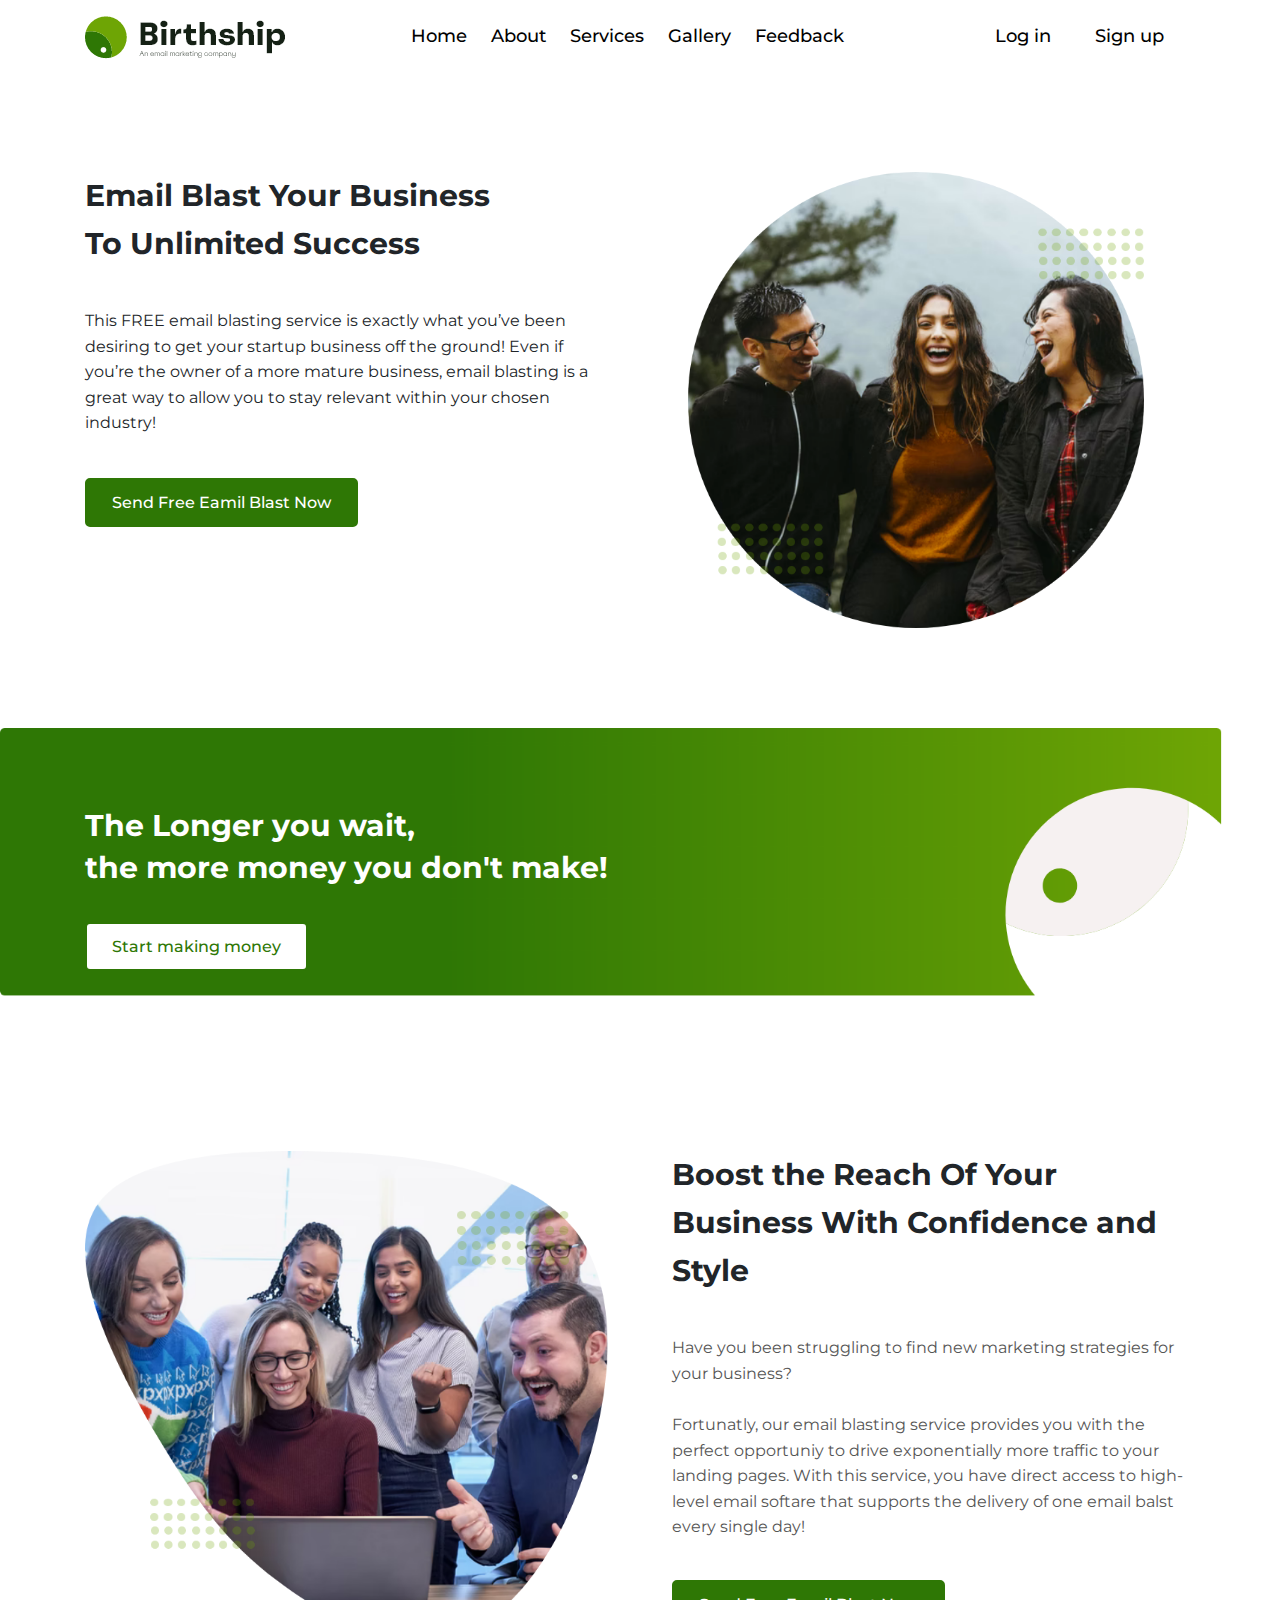
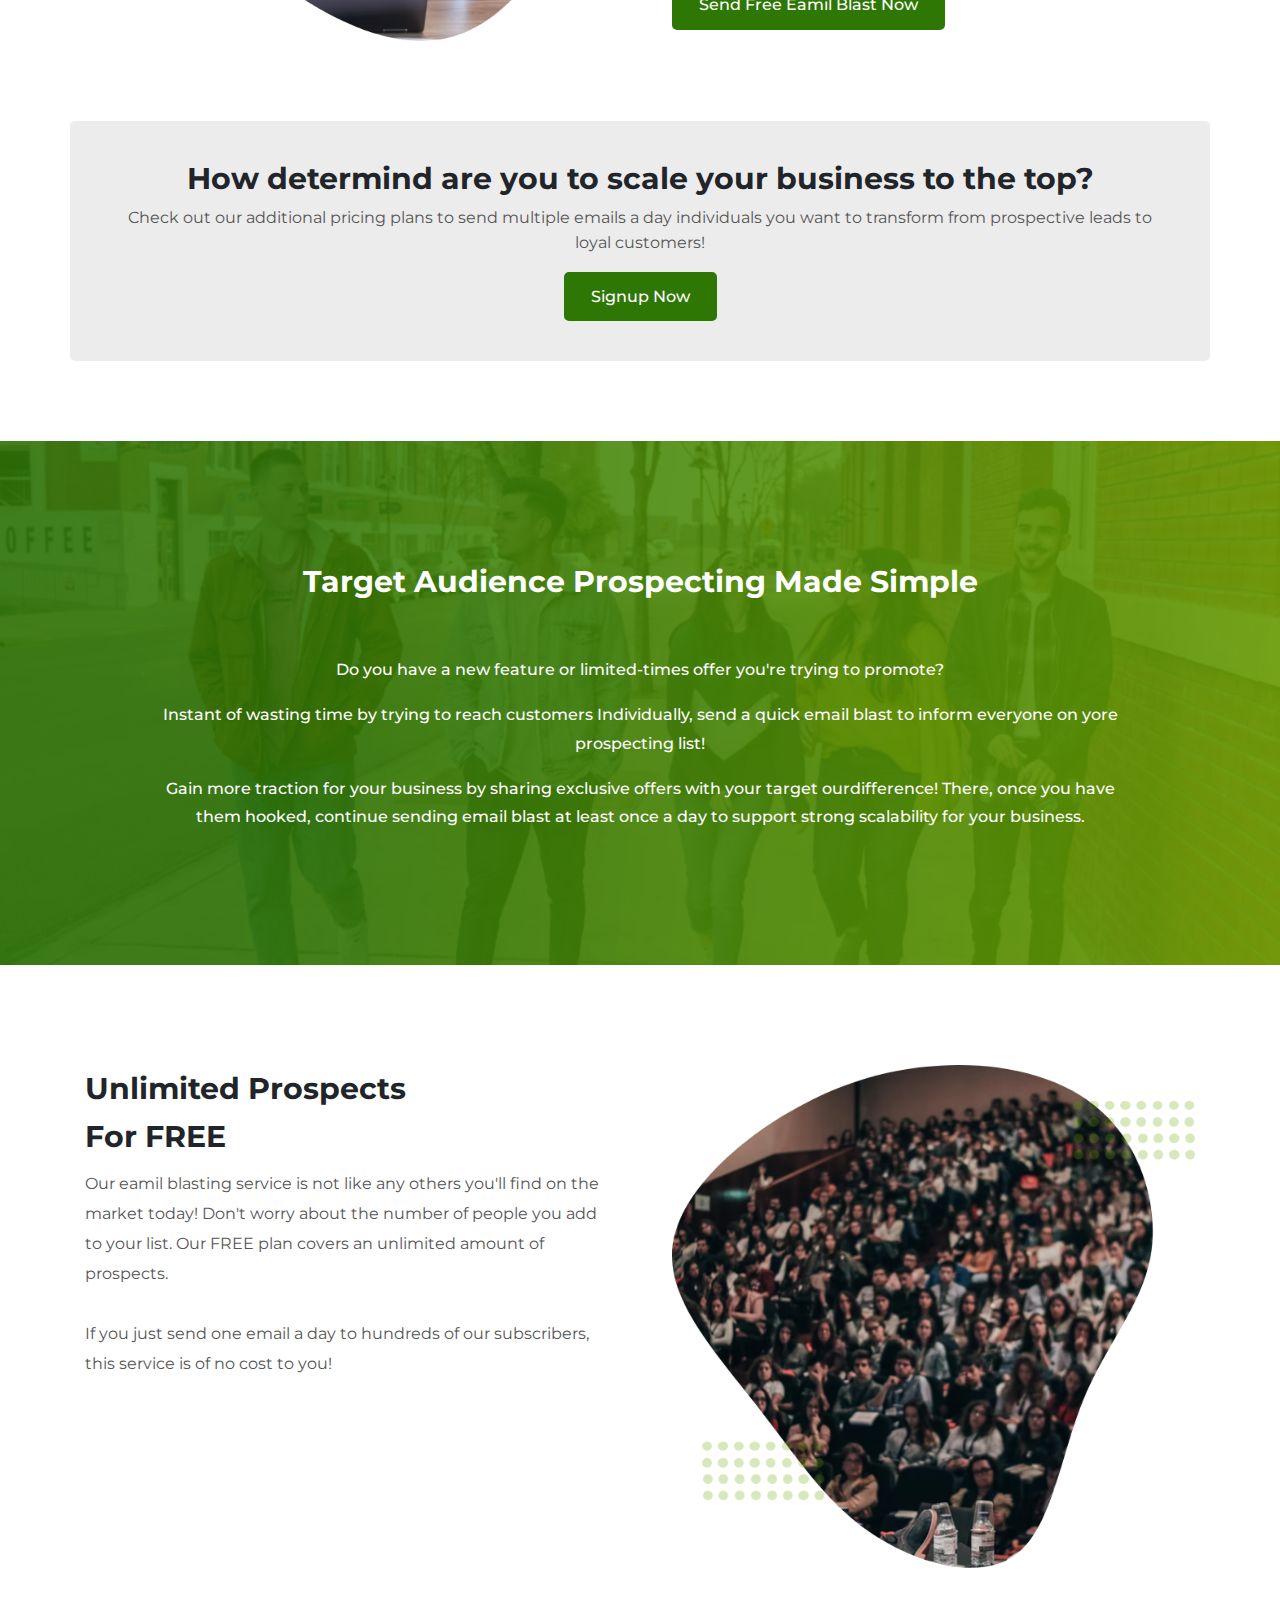
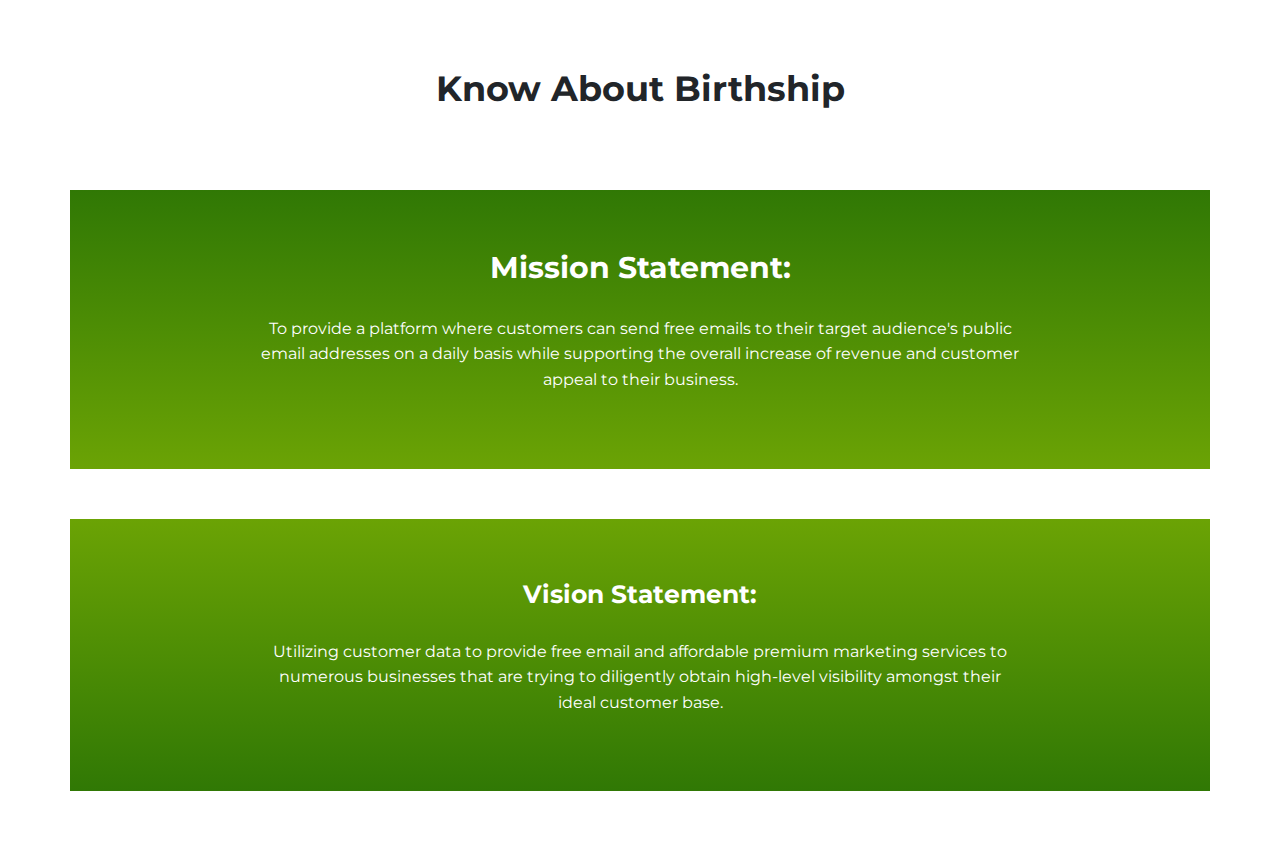
<file: index.html>
<!DOCTYPE html>
<html lang="en">
<head>
    <meta charset="UTF-8">
    <meta http-equiv="X-UA-Compatible" content="IE=edge">
    <meta name="viewport" content="width=device-width, initial-scale=1.0">

    <title>Home Page</title>

    <link rel="stylesheet" href="https://maxcdn.bootstrapcdn.com/bootstrap/4.0.0/css/bootstrap.min.css">
    <link rel="stylesheet" href="https://pro.fontawesome.com/releases/v5.10.0/css/all.css"/>
    <link rel="shortcut icon" href="img/favicon.png" type="image/x-icon">
    <link rel="stylesheet" href="css/style.css">
    <link rel="stylesheet" href="./css/responsive.css">
</head>

<body>

    <nav class="navbar navbar-expand-lg ">
        <div class="container">
            <a class="navbar-brand text-light" href="#"><img src="img/Dark.png" alt=""></a>
        <button class="navbar-toggler" type="button" data-toggle="collapse" data-target="#navbarSupportedContent" aria-controls="navbarSupportedContent" aria-expanded="false" aria-label="Toggle navigation">
          <span class="navbar-toggler-icon"></span>
        </button>
   
      
        <div class="collapse navbar-collapse " id="navbarSupportedContent">
          <ul class="navbar-nav pd">
            <li class="mr-4 dark"><a  href="index.html">Home</a></li>
            <li  class="mr-4 dark"><a href="about.html">About</a></li>
            <li  class="mr-4 dark"><a href="coming.html">Services</a></li>
            <li  class="mr-4 dark"><a href="coming.html">Gallery</a></li>
            <li  class="mr-4 dark"><a href="feedback.html">Feedback</a></li>
          </ul>
          <div class="header-btn">
            <a href="signIn.html"><button>Log in</button></a>
            <a href="signUp.html"><button>Sign up</button></a>
          </div>
        </div>
        </div>
      </nav>
<main>
    <section class="home-banner-area">
        <div class="container">
            <div class="home-banner">
                <div class="home-banner-content">
                    <h2>Email Blast Your Business <br>
                    To Unlimited Success </h2>
                    <p>This FREE email blasting service is exactly what you’ve been desiring to get your startup business off the ground! Even if you’re the owner of a more mature business, email blasting is a great way to allow you to stay relevant within your chosen industry!
                    </p> 
                    <br>
                    <button class="theme-button">Send Free Eamil Blast Now</button>
                </div>
                <div class="home-banner-img">
                    <img src="img/banner.png"alt="">
                </div>
            </div>
        </div>
    </section>
    <section class="longer-area">
        <div class="container">
            <div class="longer-content">
                <h2> The Longer you wait, <br>
                    the more money you<a href="#"> don't make!</a></h2>
            <button class="theme-button">Start making money</button>
            </div>
        </div>
    </section>
    <section class="bost-area">
        <div class="container">
    <div class="boost">
        <div class="boost-img">
            <img src="img/boost.png"alt="">
        </div>
        <div class="boost-content">
            <h2>Boost the Reach Of Your Business
            With Confidence and Style</h2>
            <p>Have you been struggling to find new marketing strategies for your business? 
                <br>
                <br>
                Fortunatly, our email blasting service provides you with the perfect opportuniy to drive exponentially more traffic to your landing pages. With this service, you have direct access to high-level email softare that supports the delivery of one email balst every single day! 
            </p>
            <button class="theme-button">Send Free Eamil Blast Now</button>
        </div>
    </div>
    </div>
    </section>
    <section class="how-area container">
            <div class="how-content">
                <h2>How determind are you to scale your business to the top?</h2>
                <p>Check out our additional pricing plans to send multiple emails a day individuals  you want to transform from prospective leads to loyal customers!</p> 
                <button class="theme-button">Signup Now</button>
            </div>
    </section>

    <section class="audience-area">
    <div class="container">
     <div class="audience">
        <div class="audience-content">
            <h2>Target Audience Prospecting Made  Simple</h2>
            <p>Do you have a new feature or limited-times offer you're trying to promote? </p>

            <p> Instant of wasting time by trying to reach customers Individually, send a quick email blast to inform everyone on
            yore prospecting list!</p>

            <p>Gain more traction for your business by sharing exclusive offers with your target ourdifference! There, once you have 
            them hooked, continue sending email blast at least once a day to support strong scalability for your business. </p>
        </div>
      </div>
    </div>
    </section>

    <section class="unlimited-area">
    <div class="container">
     <div class="unlimited">
        <div class="unlimited-content">
            <h2>Unlimited Prospects <br>
                For FREE <br>
            </h2>
            <p>Our eamil blasting service is not like any others you'll find on the market today! Don't worry about the number of people you add to your list. Our FREE plan covers
            an unlimited amount of prospects.
            <br>
            <br>
            If you just send one email a day to hundreds of our subscribers, this service is of no cost to you!
               
            </p>
        </div>
        <div class="unlimited-img">
            <img src="img/unlimited.png"alt="">
        </div>
      </div>
    </div>
    </section>
<section class="about">
    <div class="bottom-title">
        <h2>Know About Birthship</h2>
    </div>
    <div class="mission-area container">
        <h2>Mission Statement:</h2>
        <p>To provide a platform where customers can send free emails to their target audience's public email addresses on a daily basis while supporting the overall increase of revenue and customer appeal to their business.</p>
    </div>
    <div class="vision-area container">
        <h2>Vision Statement:</h2>
        <p> Utilizing customer data to provide free email and affordable premium marketing services to numerous businesses that are trying to diligently obtain high-level visibility amongst their ideal customer base.</p>
    </div>
</section>

</main>
<!-- js here  -->
<script src="https://code.jquery.com/jquery-3.2.1.slim.min.js" ></script>
<script src="https://cdnjs.cloudflare.com/ajax/libs/popper.js/1.12.9/umd/popper.min.js"></script>
<script src="https://maxcdn.bootstrapcdn.com/bootstrap/4.0.0/js/bootstrap.min.js"></script>
<script src="https://cdn.jsdelivr.net/npm/bootstrap@5.0.2/dist/js/bootstrap.bundle.min.js"></script>
<script src="./js/main.js"></script>
  
</body>

</html>
</file>
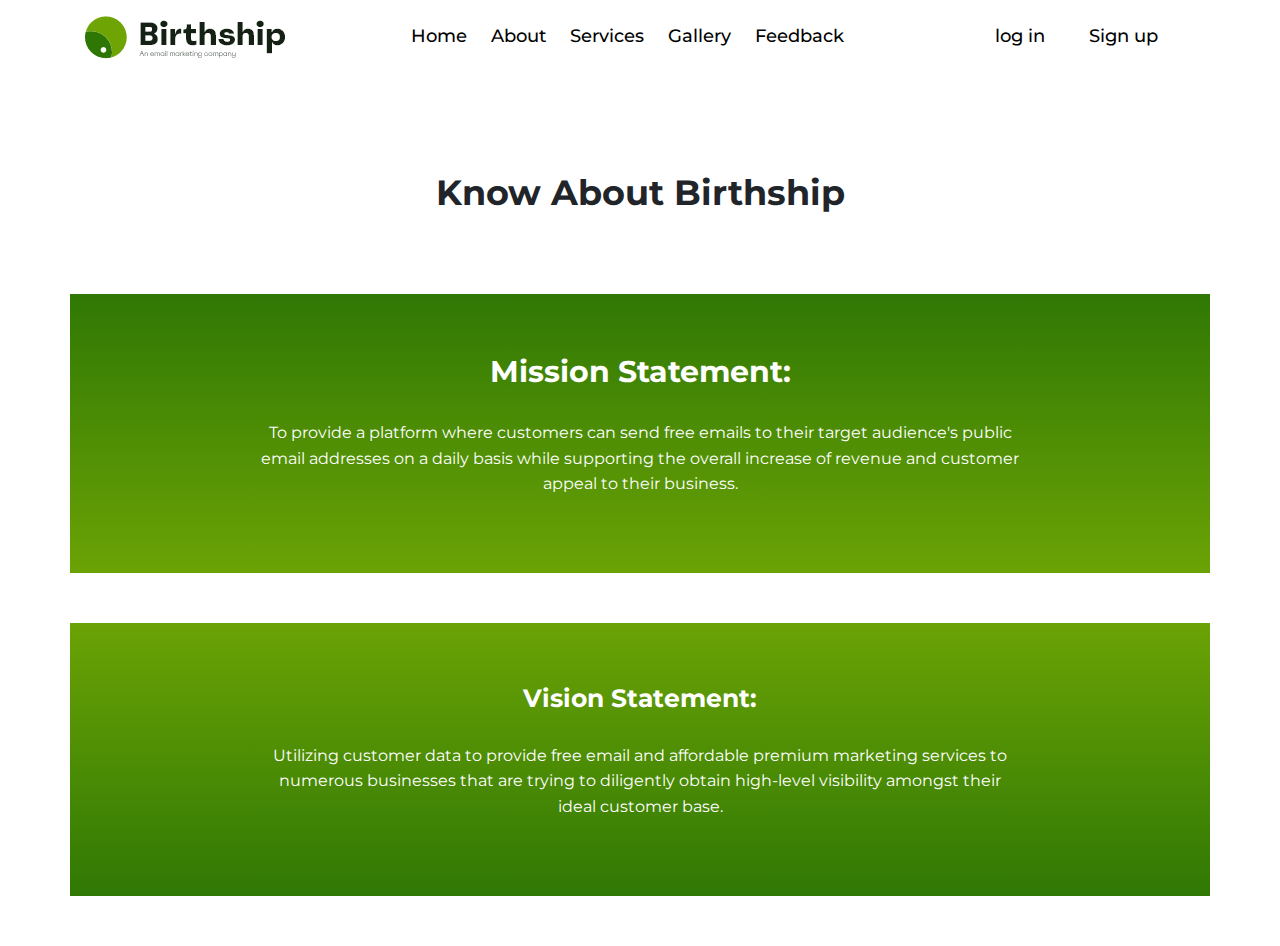
<file: about.html>
<!DOCTYPE html>
<html lang="en">
<head>
    <meta charset="UTF-8">
    <meta http-equiv="X-UA-Compatible" content="IE=edge">
    <meta name="viewport" content="width=device-width, initial-scale=1.0">

    <title>About Page</title>

    <link rel="stylesheet" href="https://maxcdn.bootstrapcdn.com/bootstrap/4.0.0/css/bootstrap.min.css">
    <link rel="stylesheet" href="https://pro.fontawesome.com/releases/v5.10.0/css/all.css"/>
    <link rel="shortcut icon" href="img/favicon.png" type="image/x-icon">
    <link rel="stylesheet" href="css/style.css">
    <link rel="stylesheet" href="./css/responsive.css">
</head>

<body>

    <nav class="navbar navbar-expand-lg ">
        <div class="container">
            <a class="navbar-brand text-light" href="index.html"><img src="img/Dark.png" alt=""></a>
              <button class="navbar-toggler" type="button" data-toggle="collapse" data-target="#navbarSupportedContent" aria-controls="navbarSupportedContent" aria-expanded="false" aria-label="Toggle navigation">
              <span class="navbar-toggler-icon"></span>
              </button>
   
      
        <div class="collapse navbar-collapse " id="navbarSupportedContent">
          <ul class="navbar-nav pd">
            <li class="mr-4 dark"><a  href="index.html">Home</a></li>
            <li  class="mr-4 dark"><a href="about.html">About</a></li>
            <li  class="mr-4 dark"><a href="coming.html">Services</a></li>
            <li  class="mr-4 dark"><a href="coming.html">Gallery</a></li>
            <li  class="mr-4 dark"><a href="feedback.html">Feedback</a></li>
          </ul>
          <div class="header-btn">
            <a href="signIn.html"><button>log in</button></a>
            <a href="signUp.html"><button>Sign up</button></a>
          </div>
        </div>
        </div>
      </nav>
<main>
   
<section id="about-birthship" class="about">
    <div class="bottom-title">
        <h2>Know About Birthship</h2>
    </div>
    <div class="mission-area container">
        <h2>Mission Statement:</h2>
        <p>To provide a platform where customers can send free emails to their target audience's public email addresses on a daily basis while supporting the overall increase of revenue and customer appeal to their business.</p>
    </div>
    <div class="vision-area container">
        <h2>Vision Statement:</h2>
        <p> Utilizing customer data to provide free email and affordable premium marketing services to numerous businesses that are trying to diligently obtain high-level visibility amongst their ideal customer base.</p>
    </div>
</section>

</main>
<!-- js here  -->
<script src="https://code.jquery.com/jquery-3.2.1.slim.min.js" ></script>
<script src="https://cdnjs.cloudflare.com/ajax/libs/popper.js/1.12.9/umd/popper.min.js"></script>
<script src="https://maxcdn.bootstrapcdn.com/bootstrap/4.0.0/js/bootstrap.min.js"></script>
<script src="https://cdn.jsdelivr.net/npm/bootstrap@5.0.2/dist/js/bootstrap.bundle.min.js"></script>
<script src="./js/main.js"></script>
  
</body>

</html>
</file>
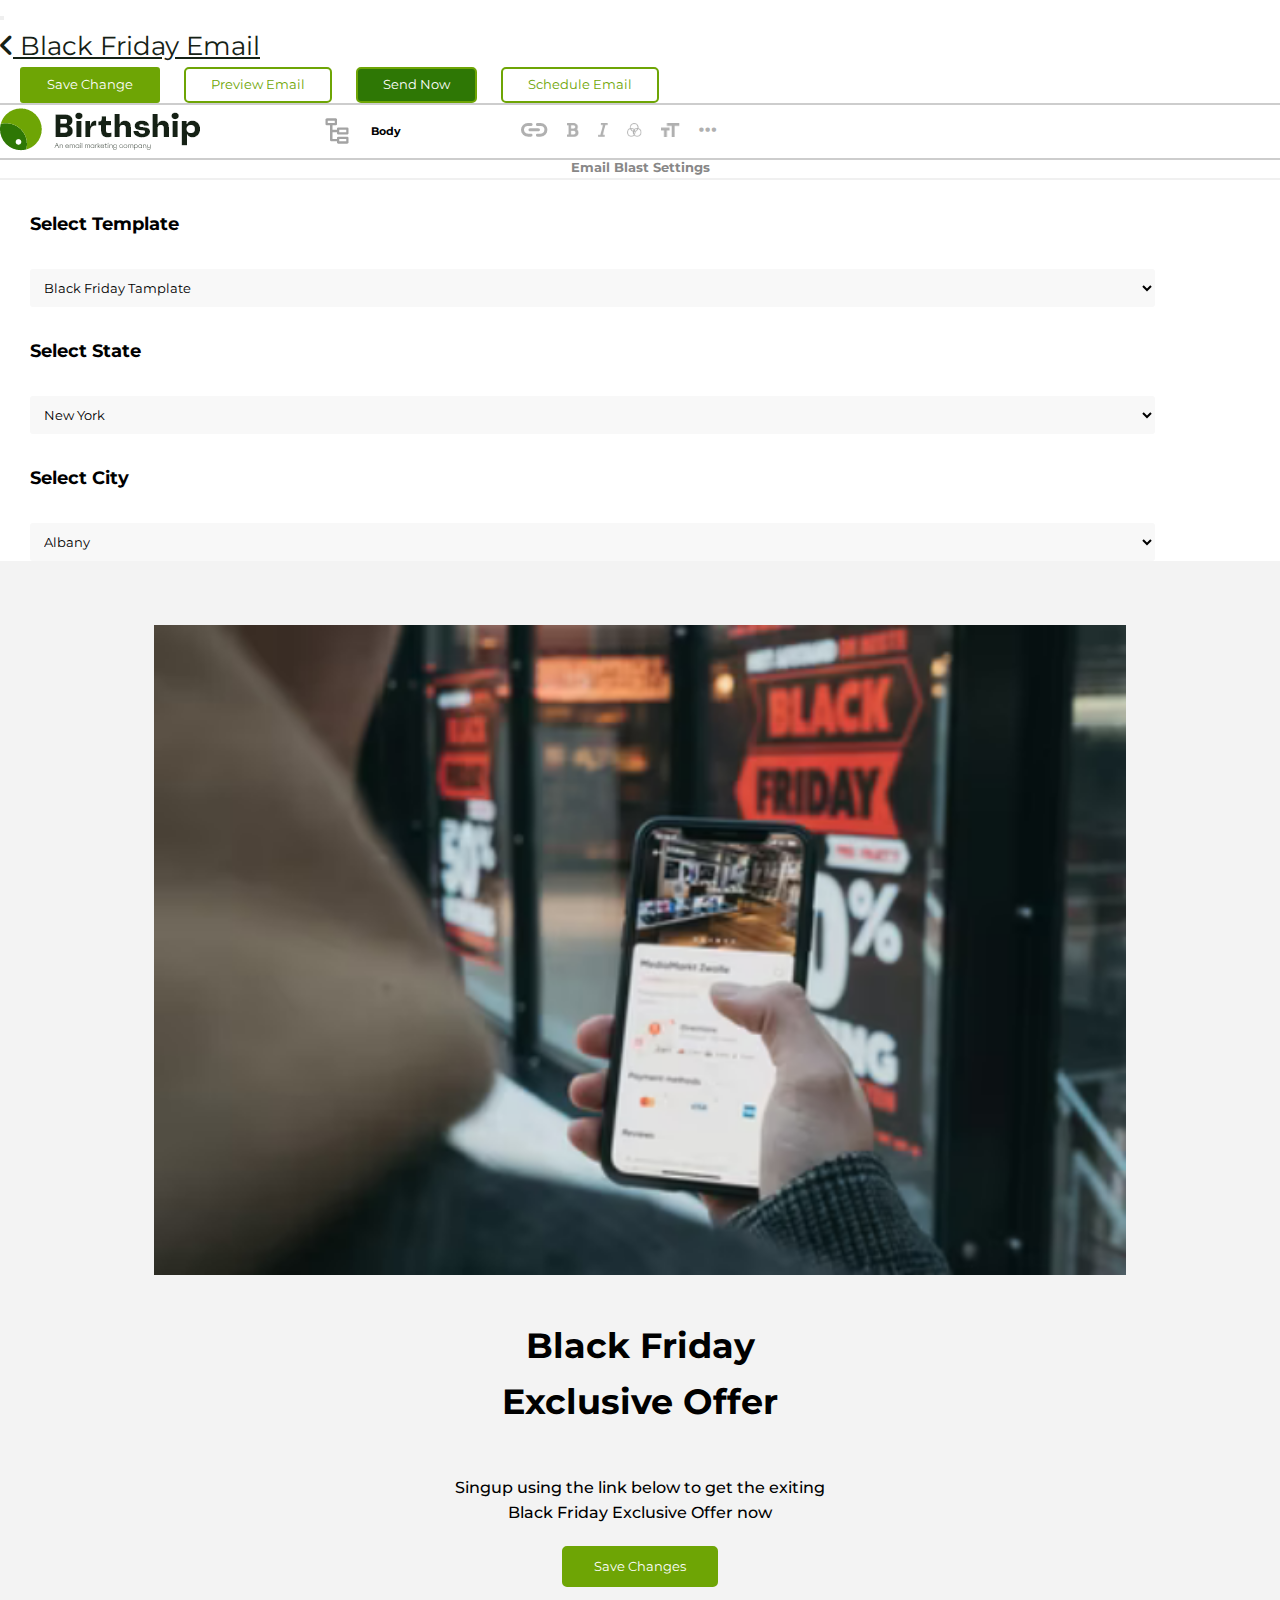
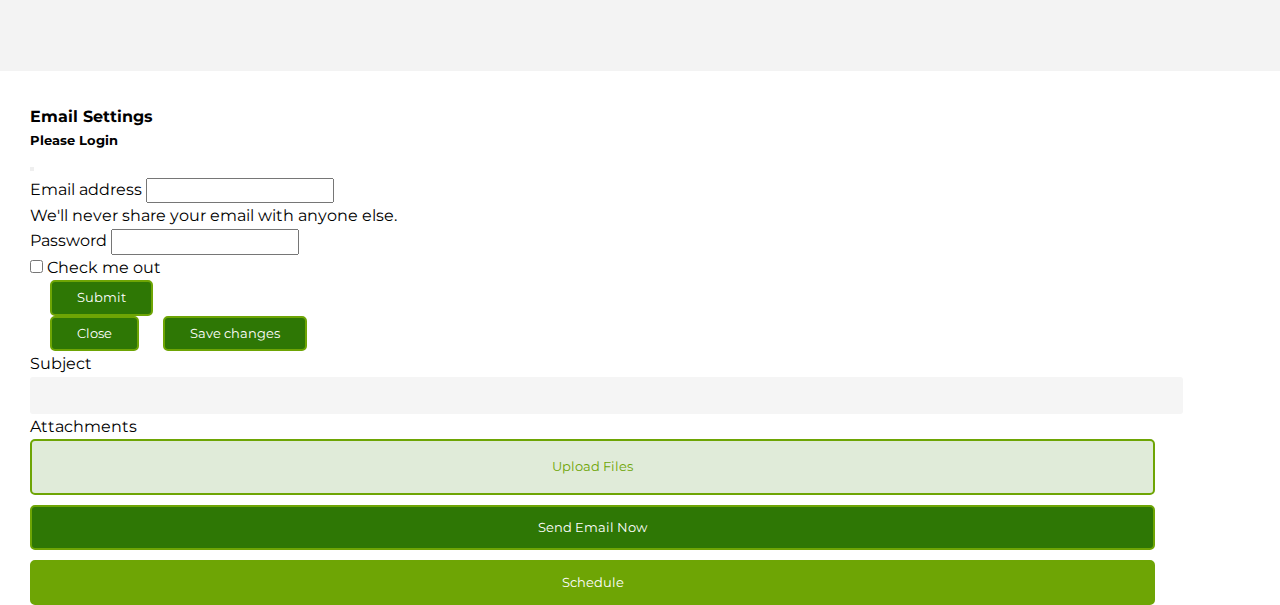
<file: Builder.html>
<!DOCTYPE html>
<html lang="en">

<head>
    <meta charset="UTF-8">
    <meta http-equiv="X-UA-Compatible" content="IE=edge">
    <meta name="viewport" content="width=device-width, initial-scale=1.0">
    <title>Builder</title>
    <!-- bootstrap cdn  -->
    <link href="https://cdn.jsdelivr.net/npm/bootstrap@5.0.2/dist/css/bootstrap.min.css" rel="stylesheet" integrity="sha384-EVSTQN3/azprG1Anm3QDgpJLIm9Nao0Yz1ztcQTwFspd3yD65VohhpuuCOmLASjC" crossorigin="anonymous">

    <!-- fownt awesome cdn -->
    <link rel="stylesheet" href="https://cdnjs.cloudflare.com/ajax/libs/font-awesome/6.0.0-beta3/css/all.min.css" />
    <link rel="stylesheet" href="css/style.css">
    <link rel="stylesheet" href="./css/responsive.css">
</head>

<body class="">
    <header>
        <div class="px-5 manu">
            <nav class="navbar navbar-expand-lg navbar-light build-nav">
                <div class="container-fluid">
                    <button class="navbar-toggler" type="button" data-bs-toggle="collapse"
                        data-bs-target="#navbarTogglerDemo01" aria-controls="navbarTogglerDemo01" aria-expanded="false"
                        aria-label="Toggle navigation">
                        <span class="navbar-toggler-icon"></span>
                    </button>
                    <div class="collapse navbar-collapse" id="navbarTogglerDemo01">
                        <a class="navbar-brand" href="#"><i class="fas fa-angle-left me-3"></i> Black Friday Email</a>
                        <ul class="navbar-nav ms-auto mb-2 mb-lg-0">
                            <button class="build-btn1">Save Change</button>
                            <button class="build-btn2">Preview Email</button>
                            <button class="build-btn3">Send Now</button>
                            <button class="build-btn2">Schedule Email</button>
                        </ul>
                    </div>
                </div>
            </nav>
        </div>
        <hr>

        <div class="container">
            <div class="subnav">
                <div class="build-logo">
                    <a href="index.html"><img src="img/Dark.png" alt=""></a>
                </div>
                <div class="body-black">
                    <img src="img/builder/Layer 2.png" alt="">
                    <h6>Body</h6>
                </div>
                <div class="nav-icons">
                 <img src="img/builder//icon-1.png" alt="">
                 <img src="img/builder//icon-2.png" alt="">
                 <img src="img/builder//icon-3.png" alt="">
                 <img src="img/builder//icon-4.png" alt="">
                 <img src="img/builder//icon-5.png" alt="">
                 <i class="fas fa-ellipsis-h"></i>
                </div>
            </div>
        </div>
        <hr>
    </header>
    <main class="container-fluid tam-section">
        <div class="main-section row">
            <div class="left col-lg-3 col-md-3 col-sm-12 padding-none">
                <div class="email">
                    <h5>Email Blast Settings</h5>
                </div>

  
                <div class="tamp">
                    <h6>Select Template</h6>
                </div>
                <div class="tamp">
                    <select name="cars" id="cars">
                        <option value="volvo">Black Friday Tamplate</option>
                    </select>
                </div>
                <div class="tamp">
                    <h6>Select State</h6>
                </div>
                <div class="tamp">
                    <select name="cars" id="cars">
                        <option value="volvo">New York</option>

                    </select>
                </div>
                <div class="tamp">
                    <h6>Select City</h6>
                </div>
                <div class="tamp">
                    <select name="cars" id="cars">
                        <option value="volvo">Albany</option>
                    </select>
                </div>
            </div>


            <div class="col-lg-6 col-md-6 col-sm-12 padding-none">
                <div class="mid ">
                        <div class="black-img">
                            <img src="img/builder/builder.png" alt="">
                            <div class="title text-center ">
                                <h2>Black Friday <br> Exclusive Offer</h2>
                            </div>
                            <div class="information">
                                <p>Singup using the link below to get the exiting</p>
                                <p>Black Friday Exclusive Offer now</p>
                                <button class="Changes-btn">Save Changes</button>
                            </div>
                        </div>
                </div>
            </div>

            <div class="right col-md-3 col-sm-12 padding-none">
                <div class="email-setting">
                    <p data-bs-toggle="modal" data-bs-target="#exampleModal">Email Settings</p>
  <!-- Modal -->
  <div class="modal fade" id="exampleModal" tabindex="-1" aria-labelledby="exampleModalLabel" aria-hidden="true">
    <div class="modal-dialog">
      <div class="modal-content">
        <div class="modal-header">
          <h5 class="modal-title" id="exampleModalLabel">Please Login</h5>
          <button type="button" class="btn-close" data-bs-dismiss="modal" aria-label="Close"></button>
        </div>
        <div class="modal-body">
            <form>
                <div class="mb-3">
                  <label for="exampleInputEmail1" class="form-label">Email address</label>
                  <input type="email" class="form-control" id="exampleInputEmail1" aria-describedby="emailHelp">
                  <div id="emailHelp" class="form-text">We'll never share your email with anyone else.</div>
                </div>
                <div class="mb-3">
                  <label for="exampleInputPassword1" class="form-label">Password</label>
                  <input type="password" class="form-control" id="exampleInputPassword1">
                </div>
                <div class="mb-3 form-check">
                  <input type="checkbox" class="form-check-input" id="exampleCheck1">
                  <label class="form-check-label" for="exampleCheck1">Check me out</label>
                </div>
                <button type="submit" class="build-btn3">Submit</button>
              </form>
        </div>
        <div class="modal-footer">
          <button type="button" class="build-btn3" data-bs-dismiss="modal">Close</button>
          <button type="button" class="build-btn3">Save changes</button>
        </div>
      </div>
    </div>
  </div>
</div>
<div class="sub">
    <p>
        Subject
    </p>
    <input type="text">
</div>
<div class="sub mt-4">
    <p>Attachments </p>
    <button class="upload-btn">Upload Files</button>
</div>
<div class="button">
    <button class="email-now-btn">Send Email Now</button>
    <button class="email-now-btn shedule">Schedule</button>
</div>
</div>
</div>

    </main>



    <!-- script file  -->
    <script src="https://cdn.jsdelivr.net/npm/bootstrap@5.0.2/dist/js/bootstrap.bundle.min.js" integrity="sha384-MrcW6ZMFYlzcLA8Nl+NtUVF0sA7MsXsP1UyJoMp4YLEuNSfAP+JcXn/tWtIaxVXM" crossorigin="anonymous"></script>

</body>

</html>
</file>
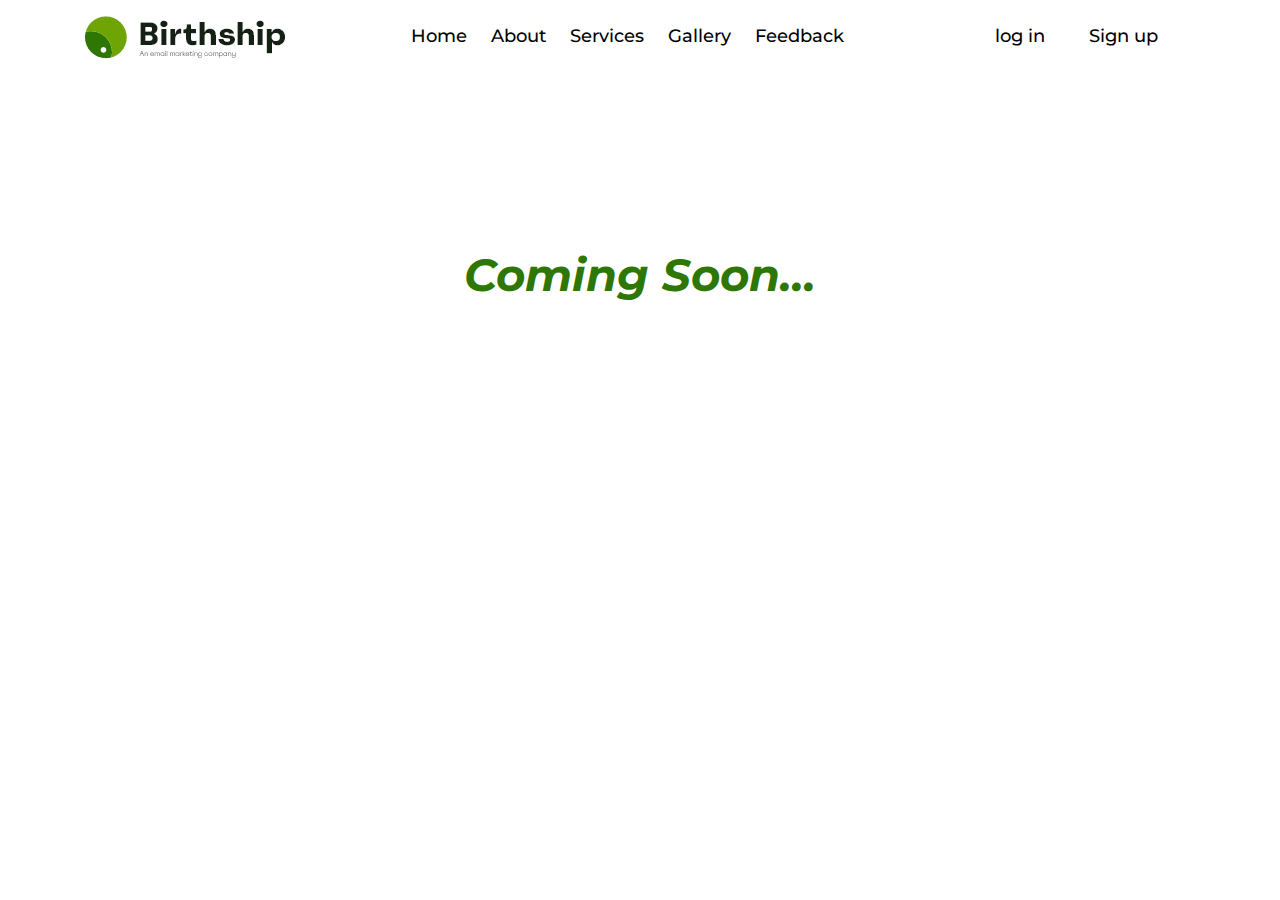
<file: coming.html>
<!DOCTYPE html>
<html lang="en">
<head>
    <meta charset="UTF-8">
    <meta http-equiv="X-UA-Compatible" content="IE=edge">
    <meta name="viewport" content="width=device-width, initial-scale=1.0">

    <title>Home Page</title>

    <link rel="stylesheet" href="https://maxcdn.bootstrapcdn.com/bootstrap/4.0.0/css/bootstrap.min.css">
    <link rel="stylesheet" href="https://pro.fontawesome.com/releases/v5.10.0/css/all.css"/>
    <link rel="shortcut icon" href="img/favicon.png" type="image/x-icon">
    <link rel="stylesheet" href="css/style.css">
    <link rel="stylesheet" href="./css/responsive.css">
</head>

<body>

    <nav class="navbar navbar-expand-lg ">
        <div class="container">
            <a class="navbar-brand text-light" href="#"><img src="img/Dark.png" alt=""></a>
        <button class="navbar-toggler" type="button" data-toggle="collapse" data-target="#navbarSupportedContent" aria-controls="navbarSupportedContent" aria-expanded="false" aria-label="Toggle navigation">
          <span class="navbar-toggler-icon"></span>
        </button>
   
      
        <div class="collapse navbar-collapse " id="navbarSupportedContent">
          <ul class="navbar-nav pd">
            <li class="mr-4 dark"><a  href="index.html">Home</a></li>
            <li  class="mr-4 dark"><a href="about.html">About</a></li>
            <li  class="mr-4 dark"><a href="coming.html">Services</a></li>
            <li  class="mr-4 dark"><a href="coming.html">Gallery</a></li>
            <li  class="mr-4 dark"><a href="feedback.html">Feedback</a></li>
          </ul>
          <div class="header-btn">
            <a href="signIn.html"><button>log in</button></a>
            <a href="signUp.html"><button>Sign up</button></a>
          </div>
        </div>
        </div>
      </nav>
<main>
    <section class="home-banner-area">
        <div class="container">
     
    <div class="coming">
       <h1><i>Coming Soon...</i></h1>
    </div>
          
        </div>
    </section>
   

</main>
<!-- js here  -->
<script src="https://code.jquery.com/jquery-3.2.1.slim.min.js" ></script>
<script src="https://cdnjs.cloudflare.com/ajax/libs/popper.js/1.12.9/umd/popper.min.js"></script>
<script src="https://maxcdn.bootstrapcdn.com/bootstrap/4.0.0/js/bootstrap.min.js"></script>
<script src="https://cdn.jsdelivr.net/npm/bootstrap@5.0.2/dist/js/bootstrap.bundle.min.js"></script>
<script src="./js/main.js"></script>
  
</body>

</html>
</file>
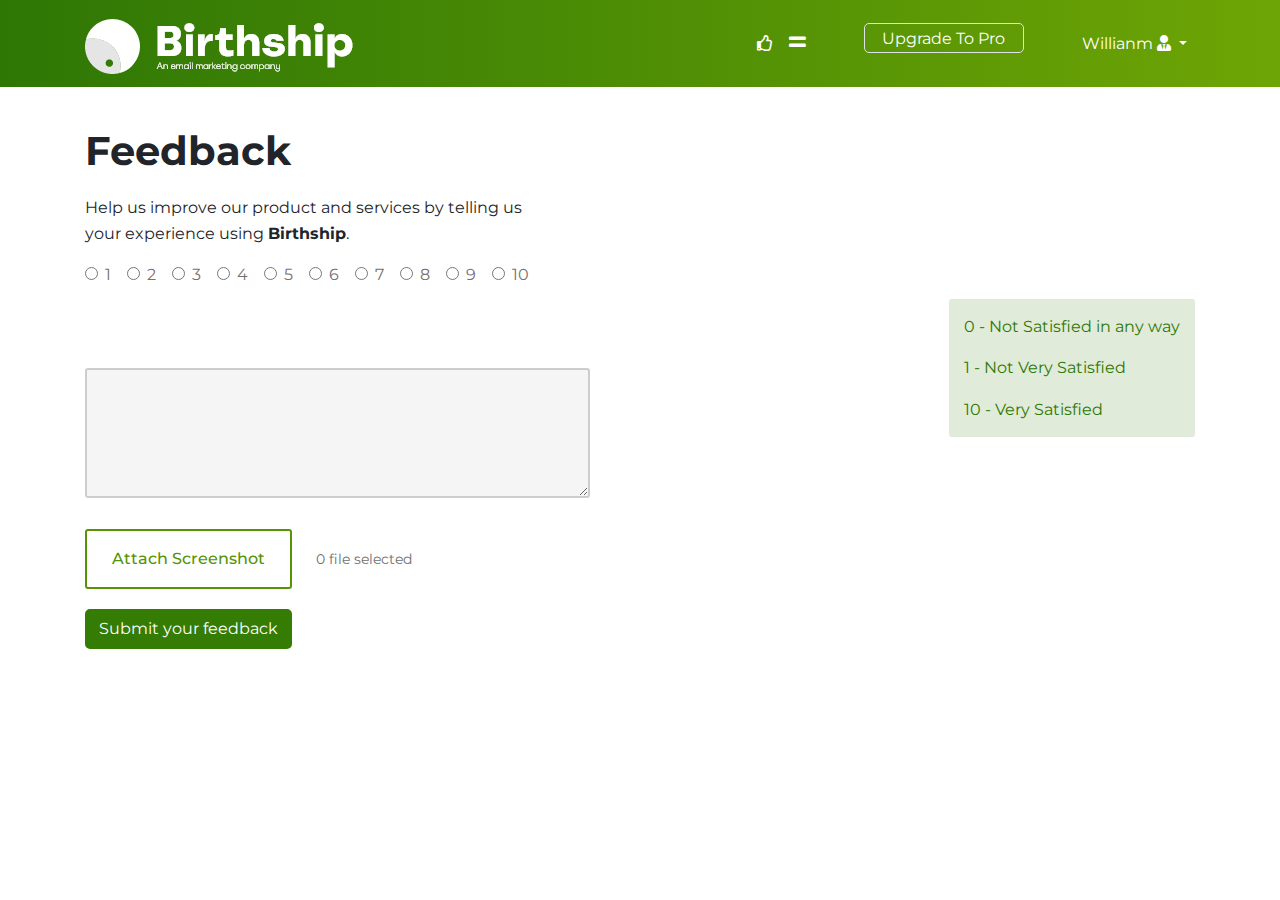
<file: feedback.html>
<!DOCTYPE html>
<html lang="en">
<head>
    <meta charset="UTF-8">
    <meta http-equiv="X-UA-Compatible" content="IE=edge">
    <meta name="viewport" content="width=device-width, initial-scale=1.0">
    <title>Feedback</title>
    <link rel="stylesheet" href="https://maxcdn.bootstrapcdn.com/bootstrap/4.0.0/css/bootstrap.min.css" integrity="sha384-Gn5384xqQ1aoWXA+058RXPxPg6fy4IWvTNh0E263XmFcJlSAwiGgFAW/dAiS6JXm" crossorigin="anonymous">
   
    <link rel="stylesheet" href="https://pro.fontawesome.com/releases/v5.10.0/css/all.css"/>
    <link rel="shortcut icon" href="img/favicon.png" type="image/x-icon">
    <link rel="stylesheet" href="css/style.css">
    <link rel="stylesheet" href="./css/responsive.css">
</head>
<body>
    <nav class="navbar navbar-expand-lg nav-green">
        <div class="container">
            <a class="navbar-brand text-light" href="index.html"><img src="img/Light_Logo.png" alt=""></a>
        <button class="navbar-toggler" type="button" data-toggle="collapse" data-target="#navbarSupportedContent" aria-controls="navbarSupportedContent" aria-expanded="false" aria-label="Toggle navigation">
          <span class="navbar-toggler-icon"></span>
        </button>
      
        <div class="collapse navbar-collapse" id="navbarSupportedContent">
          <ul class="navbar-nav ml-auto">
            <li class="nav-item active">
              <a class="nav-link" href="#"><i class="far fa-thumbs-up"></i> <span class="sr-only">(current)</span></a>
            </li>
            <li class="nav-item active">
              <a class="nav-link" href="#"><i class="fas fa-equals"></i> <span class="sr-only">(current)</span></a>
            </li>
            <li class="nav-item border">
              <a class="nav-link " href="#">Upgrade To Pro</a>
            </li>
            <li class="nav-item dropdown">
              <a class="nav-link dropdown-toggle" href="#" id="navbarDropdown" role="button" data-toggle="dropdown" aria-haspopup="true" aria-expanded="false">
                Willianm <i class="fas fa-user-tie"></i>
              </a>
              <div class="dropdown-menu" aria-labelledby="navbarDropdown">
                <a class="dropdown-item" href="#">Edit Profile</a>
                <div class="dropdown-divider"></div>
                <a class="dropdown-item" href="#">LogOut</a>
              </div>
            </li>
          </ul>
        </div>
        </div>
      </nav>

<section>
     <main>
        <section class="feeddback container">
          <div class="feedback-area">
            <div class="feedback-left">
              <h2>Feedback</h2>
              <p>Help us improve our product and services by telling us <br> your experience using <b>Birthship</b>.</p>
            <form action="">
              <div class="radio-btn-feed">
              <div class="radio-top">
                <div class="form-check mr-3">
                  <input class="form-check-input" type="radio" name="flexRadioDefault" id="flexRadioDefault1">
                  <label class="form-check-label font" for="flexRadioDefault1">
                     1
                  </label>
                </div>
              <div class="form-check mr-3">
                  <input class="form-check-input" type="radio" name="flexRadioDefault" id="flexRadioDefault1">
                  <label class="form-check-label font" for="flexRadioDefault1">
                      2
                  </label>
                </div>
              <div class="form-check mr-3">
                  <input class="form-check-input" type="radio" name="flexRadioDefault" id="flexRadioDefault1">
                  <label class="form-check-label font" for="flexRadioDefault1">
                      3
                  </label>
                </div>
              <div class="form-check mr-3">
                  <input class="form-check-input" type="radio" name="flexRadioDefault" id="flexRadioDefault1">
                  <label class="form-check-label font" for="flexRadioDefault1">
                      4
                  </label>
                </div>
              <div class="form-check mr-3">
                  <input class="form-check-input" type="radio" name="flexRadioDefault" id="flexRadioDefault1">
                  <label class="form-check-label font" for="flexRadioDefault1">
                     5
                  </label>
                </div>
              </div>
                <div class="radio-bottom">
                  <div class="form-check mr-3">
                    <input class="form-check-input" type="radio" name="flexRadioDefault" id="flexRadioDefault1">
                    <label class="form-check-label font" for="flexRadioDefault1">
                       6
                    </label>
                  </div>
                <div class="form-check mr-3">
                    <input class="form-check-input" type="radio" name="flexRadioDefault" id="flexRadioDefault1">
                    <label class="form-check-label font" for="flexRadioDefault1">
                       7
                    </label>
                  </div>
                <div class="form-check mr-3">
                    <input class="form-check-input" type="radio" name="flexRadioDefault" id="flexRadioDefault1">
                    <label class="form-check-label font" for="flexRadioDefault1">
                        8
                    </label>
                  </div>
                <div class="form-check mr-3">
                    <input class="form-check-input" type="radio" name="flexRadioDefault" id="flexRadioDefault1">
                    <label class="form-check-label font" for="flexRadioDefault1">
                        9
                    </label>
                  </div>
                <div class="form-check">
                    <input class="form-check-input" type="radio" name="flexRadioDefault" id="flexRadioDefault1">
                    <label class="form-check-label font" for="flexRadioDefault1">
                       10
                    </label>
                  </div>
                </div>
            </div>

           <div class="text-area">
           
            <textarea name="" id="" ></textarea>
           </div>

            <div class="attatch-text mt-4">
              <button class="attacth-btn">Attach Screenshot</button>
              <span>0 file selected</span>
          </div>
          <div class="feed-btn">
            <button class="btn btn1">Submit your feedback</button>
        </div>
            </form>
            </div>
            <div class="feedback-right">
               <div class="feedback-right-box">
                  <p>0 - Not Satisfied in any way</p>
                  <p>1 - Not Very Satisfied</p>
                  <p class="last-p">10 - Very Satisfied</p>
               </div>
            </div>
          </div>
        </section>
    </main>

</section>

 <script src="https://code.jquery.com/jquery-3.2.1.slim.min.js"></script>
    <script src="https://cdnjs.cloudflare.com/ajax/libs/popper.js/1.12.9/umd/popper.min.js"></script>
    <script src="https://maxcdn.bootstrapcdn.com/bootstrap/4.0.0/js/bootstrap.min.js"></script>
</body>
</html>
</file>
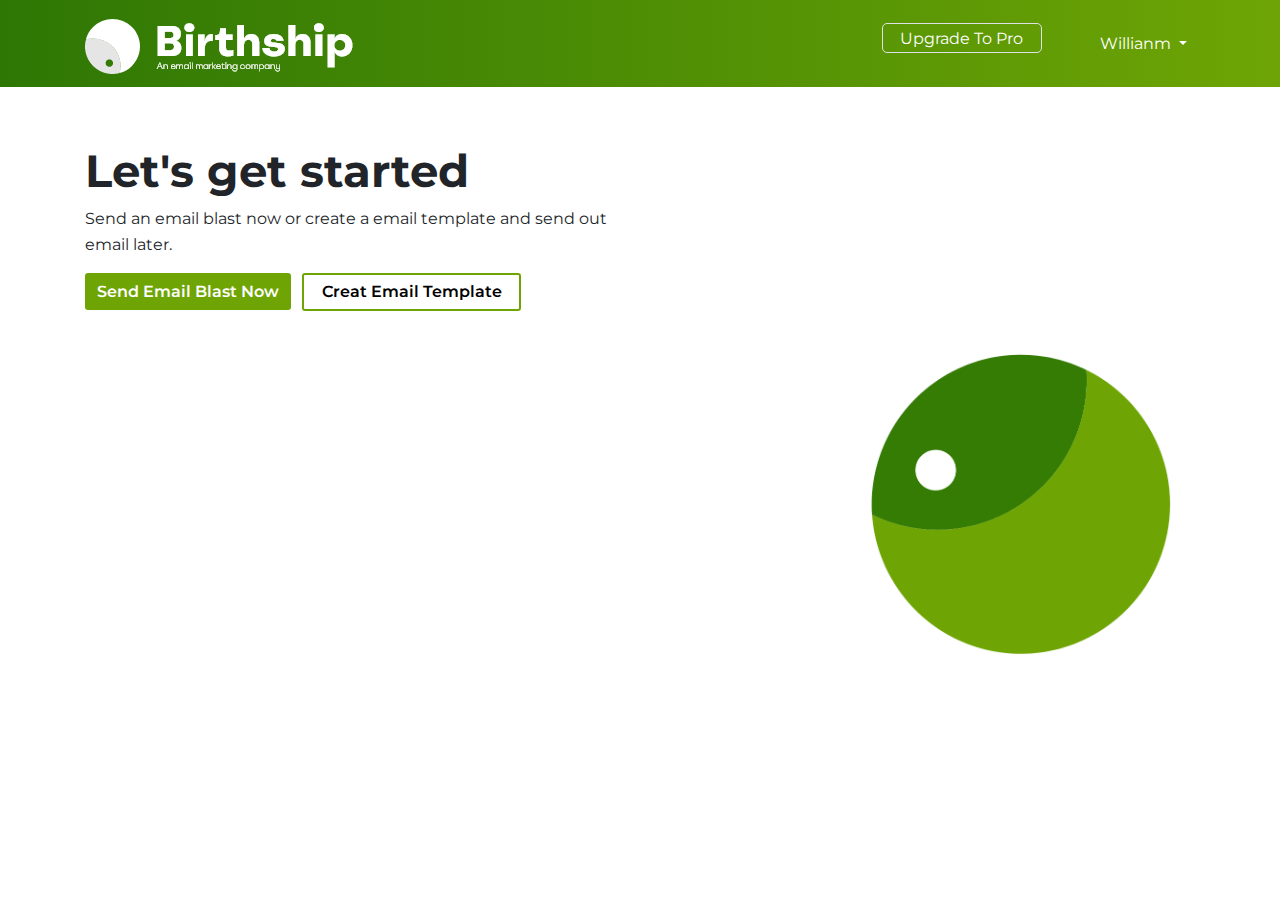
<file: Start.html>
<!DOCTYPE html>
<html lang="en">
<head>
    <meta charset="UTF-8">
    <meta http-equiv="X-UA-Compatible" content="IE=edge">
    <meta name="viewport" content="width=device-width, initial-scale=1.0">
    <title>Lets</title>
    <link rel="stylesheet" href="https://maxcdn.bootstrapcdn.com/bootstrap/4.0.0/css/bootstrap.min.css" integrity="sha384-Gn5384xqQ1aoWXA+058RXPxPg6fy4IWvTNh0E263XmFcJlSAwiGgFAW/dAiS6JXm" crossorigin="anonymous">
   
    <link rel="stylesheet" href="https://pro.fontawesome.com/releases/v5.10.0/css/all.css" integrity="sha384-AYmEC3Yw5cVb3ZcuHtOA93w35dYTsvhLPVnYs9eStHfGJvOvKxVfELGroGkvsg+p" crossorigin="anonymous"/>
    <link rel="shortcut icon" href="img/favicon.png" type="image/x-icon">
    <link rel="stylesheet" href="css/style.css">
    <link rel="stylesheet" href="./css/responsive.css">
</head>
<body>
    <nav class="navbar navbar-expand-lg nav-green">
        <div class="container">
            <a class="navbar-brand text-light" href="#"><img src="img/Light_Logo.png" alt=""></a>
        <button class="navbar-toggler" type="button" data-toggle="collapse" data-target="#navbarSupportedContent" aria-controls="navbarSupportedContent" aria-expanded="false" aria-label="Toggle navigation">
          <span class="navbar-toggler-icon"></span>
        </button>
      
        <div class="collapse navbar-collapse" id="navbarSupportedContent">
          <ul class="navbar-nav ml-auto">
            <li class="nav-item active">
              <a class="nav-link" href="#"><i class="far fa-thumbs-up"></i> <span class="sr-only">(current)</span></a>
            </li>
            <li class="nav-item active">
              <a class="nav-link" href="#"><i class="fas fa-equals"></i> <span class="sr-only">(current)</span></a>
            </li>
            <li class="nav-item border">
              <a class="nav-link " href="#">Upgrade To Pro</a>
            </li>
            <li class="nav-item dropdown">
              <a class="nav-link dropdown-toggle" href="#" id="navbarDropdown" role="button" data-toggle="dropdown" aria-haspopup="true" aria-expanded="false">
                Willianm <i class="fas fa-user-tie"></i>
              </a>
              <div class="dropdown-menu" aria-labelledby="navbarDropdown">
                <a class="dropdown-item" href="#">Edit Profile</a>
                <div class="dropdown-divider"></div>
                <a class="dropdown-item" href="#">LogOut</a>
              </div>
            </li>
          </ul>
        </div>
        </div>
      </nav>

<section>
     <main>
        <section class="banner-area">
            <div class="container">
                <div class="banner">
                    <div class="banner-content">
                        <h2>Let's get started</h2>
                        <p>Send an email blast now or create a email template and send out email later.</p>
                        <div class="banner-btn">
                            <div class="btn-1">
                                <button>Send Email Blast Now</button>
                            </div>
                            <div class="btn-2">
                                <button>Creat Email Template</button>
                            </div>
                        </div>
                    </div>
                    <div class="lets-img">
                        <img src="img/lets.png" alt="">
                    </div>
                </div>
            </div>
        </section>
    </main>

</section>

 <script src="https://code.jquery.com/jquery-3.2.1.slim.min.js"></script>
    <script src="https://cdnjs.cloudflare.com/ajax/libs/popper.js/1.12.9/umd/popper.min.js"></script>
    <script src="https://maxcdn.bootstrapcdn.com/bootstrap/4.0.0/js/bootstrap.min.js"></script>
</body>
</html>
</file>
<file: css/style.css>
/*------------------------------
        GOOGLE FONT 
----------------------------*/
@import url('https://fonts.googleapis.com/css2?family=Montserrat:wght@300;400;500;600;700&display=swap');
/*------------------------------
         BASE CSS
----------------------------*/
*{
    margin:0;
    padding:0;
    font-family: 'Montserrat', sans-serif;
    line-height: 1.6;
}
.h1, .h2, .h3, .h4, .h5, .h6 {
    line-height: 1.6;
  }
  .bg{
    background-color: #6EA505;
}
  .btn{
      text-align: center;
  }
  /* ul li a:hover {
    color: #2E7705;
	border-bottom: 2px solid #2E7705;
    transition: .3s;
} */
a:hover {
	text-decoration: none;
}
/*------------------------------
        INDEX HEADER CSS
----------------------------*/

.navbar-nav.pd {
    padding: 0 12%;
}
.pd li a {
    color: #000;
    font-size: 18px;
    font-weight: 500;
    text-decoration: none;
}
.pd li a:hover {
    color: #000;
    font-size: 18px;
    font-weight: 500;
    border-bottom: 2px solid #2E7705;
}

.header-btn button {
    background: none;
    border: none;
    color: #000;
    padding: 5px 20px;
    border-radius: 2px;
    cursor: pointer;
    font-weight: 500;
    font-size: 18px;
}
.header-btn button:hover {
    background: #E2EDCD;
    color: #2E7705;
    border: none;
}
/*==============================
          HEADER-2 CSS
=============================*/
#header-sticky {
    position: fixed;
    top: 0;
    left: 0;
    width: 100%;
    z-index: 999;
}
.header-top {
    position: relative;
}

.header-area {
    height: 80px;
    display: flex;
    align-items: center;
    justify-content: center;
    background: #6EA505;
    transition: .3s;
    position: absolute;
    width: 100%;
    padding: 0 2%;
}

.header-fl {
    display: flex;
    align-items: center;
    justify-content: space-between;
}

.header-logo a img {
    max-width: 250px;
}

.header-menu ul {
    padding: 0;
    margin: 0;
    list-style: none;
    top: 100px;
}

.header-menu ul li {
    display: inline-block;
    margin: 0 20px;
}

.header-menu ul li a {
    color: #fff;
    font-size: 14px;
    font-weight: 500;
    text-transform: uppercase;
    transition: .3s;
    text-decoration: none;
    font-family: 'Rubik', sans-serif;
}
  /* ===================================
                INDEX CSS
 =================================*/
   
    .theme-button {
        background: #2E7705;
        border: 2px solid #2E7705;
        color: #fff;
        padding: 10px 25px;
        border-radius: 5px;
        cursor: pointer;
        font-weight: 500;
        font-size: 16px;
    }
    button:hover {
        background: transparent;
        border: 2px solid #2E7705;
        color: #2E7705;
        transition: .3s;
    }
    .longer-content button {
        background: #fff;
        color: #2E7705;
    }
    
    .section-title h3 {
      font-size: 30px;
      font-weight: 700;
      text-align: center;
      color: #41464b;
      text-transform: uppercase;
      margin-top: 60px;
    }
    .section-title-underline {
      width: 30px;
      height: 3px;
      background-color: #34c6d3;
      margin: 30px auto;
    }
  /*----------------------------
        HOME BANNER
    -------------------------*/
.home-banner-area {
	margin-bottom: 100px;
}
.home-banner{
  display: grid;
  grid-template-columns: repeat(2,1fr);
  grid-gap: 6rem;
  margin-top: 100px;
}
.home-banner-content h2 {
	font-size: 30px;
	font-weight: 700;
	margin-bottom: 40px;
	line-height: 1.6;
}
.home-banner-content p {
	font-size: 16px;
}
.home-banner-img img {
	width: 90%;
}
 /*----------------------------
         LONGER  AREA
   -------------------------*/
.longer-area{
    background: url(../img/longer.png);
    background-size: cover;
    background-repeat: no-repeat;
    margin-bottom: 100px;
    padding: 80px 0;
  }
  
  .btn {
      background: #fff;
      color: #2e7705;
      font-size: 16px;
      border: 2px solid #fff;
      outline: 0
  }
  .longer-content {
      width: 50%;
  }
  .longer-content h2 {
      color: #fff;
      font-size: 30px;
      font-weight: 700;
      margin-bottom: 30px;
  }
  .longer-content h2 a {
      color: #fff;
  }

  /*----------------------------
          BOOST  AREA
   -------------------------*/
  .boost{
    display: grid;
    grid-template-columns: repeat(2,1fr);
    grid-gap: 4rem;
  }
  .boost-content h2 {
      font-size: 30px;
      font-weight: 700;
      margin-bottom: 40px;
      line-height: 1.6;
  }
  .boost-content p {
      color: #555;
      margin-bottom: 40px;
      font-size: 16px;
  }
  .boost-img img {
      width: 100%;
  }
 /*----------------------------
          HOW  AREA
  -------------------------*/

  .how-area {
      background: #ECECEC;
      padding: 40px;
      margin-bottom: 80px;
      margin-top: 80px;
      border-radius: 5px;
  }
  .how-content{
    text-align: center;
  }
  .how-content h2 {
    font-size: 30px;
    font-weight: 700;
}
  .how-content p {
      color: #555;
  }
  /*----------------------------
        AUDIENCE  AREA
   -------------------------*/
  .audience-area{
    background: url(../img/audionce.png);
   background-repeat: no-repeat;
   background-size: cover;
  }
  .audience-content {
      text-align: center;
      padding: 117px 60px;
      color: #fff;
      margin-bottom: 100px;
  }
  .audience-content h2 {
      font-size: 30px;
      font-weight: 700;
      margin-bottom: 50px;
      line-height: 1.6;
  }
  .audience-content p {
      line-height: 1.8;
      font-weight: 500;
  }
  /*----------------------------
        UNLIMITED  AREA
   -------------------------*/
  .unlimited{
    display: grid;
    grid-template-columns: repeat(2,1fr);
    grid-gap: 4rem;
  }
  .unlimited-content h2 {
      font-size: 30px;
      line-height: 1.6;
      font-weight: 700;
  }
  .unlimited-content p {
      color: #555;
      margin-bottom: 40px;
      line-height: 30px;
  }
  .unlimited-img img {
      width: 100%;
  }
  
/*----------------------------
     MISSION-VISION  AREA
  -------------------------*/
  .about {
	margin-top: 100px;
}
  .bottom-title h2 {
      text-align: center;
      font-size: 35px;
      font-weight: 700;
      margin-bottom: 80px;
  }
/*----------------------------
     MISSION AREA
  -------------------------*/
  .mission-area{
      background-image: linear-gradient(to top, #6BA305, #307805);
      padding: 60px 183px;
      text-align: center;
      margin-bottom: 50px;
  }
  
  .mission-area p {
      font-size: 16px;
      color: #fff;
      font-weight: 400;
  }
  .mission-area h2 {
      font-size: 30px;
      color: #fff;
      font-weight: 700;
      margin-bottom: 30px;
  }
  /*----------------------------
          VISION  AREA
  -------------------------*/
  .vision-area{
      background-image: linear-gradient(to top, #307805, #6BA305);
      padding: 60px 200px;
      text-align: center;
      margin-bottom: 50px;
  }
  
  .vision-area h2 {
      font-size: 25px;
      color: #fff;
      font-weight: 700;
      margin-bottom: 30px;
  }
  .vision-area p {
      font-size: 16px;
      color: #fff;
      font-weight: 400;
  }

/*================================
            SIGN UP CSS
============================== */
.signUp-logo img {
	position: absolute;
	top: 25px;
	left: 25px;
}
.signUp-btn {
    color: #fff;
    background: #6EA505;
    width: 100%;
    height: 45px;
    font-size: 16px;
    font-weight: 600;
    cursor: pointer;
    border-radius: 3px;
    transition: 0.3s linear;
    border: none;
  }
.signUp-form{
    margin-bottom: 20px;
}
.signUp-top{
    margin-top: 50px;
    padding-left: 40px;
}
.signUp-header h2{
    font-size: 35px;
    font-weight: 700;
}
.signUp-header p{
    font-size: 16px;
    font-weight: 400;
}
.signUp-input span{
    display: block;
    font-size: 14px;
    font-weight: 300;
}
.signUp-input{
    display: grid;
    grid-template-columns: repeat(2, 1fr);
    grid-gap: 15px;
}
.signUp-input-bottom{
    display: grid;
    grid-template-columns: repeat(2, 1fr);
    grid-gap: 15px;
}
  .signUp-form{
      display: grid;
      grid-template-columns: repeat(2, 1fr);
      position: relative;
  }
  .label-text{
    font-size: 16px;
  }
  .input-bg{
      background-color: #F5F5F5;
      color: rgb(121, 111, 111) ;
      border: none;
      border-radius: 5px;
      width: 100%;
      height: 45px;
      font-size: 16px;
  }
  .text-area-bg{
      background-color: #F5F5F5;
      border: none;
      border-radius: 5px;
      width: 100%;
      height: 80px;
      font-size: 16px;
  }
  .radio-btn{
      display: flex;
  }
  .radio-btn p{
    font-size: 16px;
    font-weight: 400;
}
  .font{
      color: rgb(121, 111, 111);
}
  .signUp-img{
      width: 500px;
  }
  .signUp-img img{
      width: 100%;
      height: 100vh;
  }
  /*===============================
               SIGN IN CSS
=============================== */

.signin-form{
    margin-top: 70px;
}

.btn-main {
    border: 2px solid #6EA505;
    background: transparent;
    outline: 0;
    font-size: 16px;
    padding: 8px 40px;
    font-family: inherit;
    cursor: pointer;
    border-radius: 3px;
    transition: 0.3s linear;
    color: #000;
  }
  .underline{
    width: 350px;
    height: 2px;
    background-color: #6EA505;
    margin: 5px auto;
}
.paragraph{
    text-align: center;
}
.title{
    font-size: 20px;
    font-weight: 600;
    padding: 15px 0;
    text-align: center;
}
.heading{
    font-size: 35px;
    font-weight: 700;
    text-align: center;
}
.bg{
    background-color: #6EA505;
}
.btn-sign-in {
    color: #fff;
    background: #6EA505;
    width: 100%;
    height: 45px;
    font-size: 16px;
    font-weight: 600;
    cursor: pointer;
    border-radius: 3px;
    transition: 0.3s linear;
    border: none;
  }
  .btn{
      text-align: center;
  }
  .icon-color{
      color: #6EA505;
  }
  .signin-input{
      padding: 0 30%;
  }
  .input-bg{
      background-color: #F5F5F5;
      border: none;
      width: 100%;
      height: 45px;
      font-size: 16px;
  }
  .reset{
      display: block;
      padding: 10px 0;
      color: #666666;
      font-size: 16px;
  }
  .instead{
      color: #6EA505;
      font-size: 16px;
      font-weight: 600;
  }
  .signin-footer{
      text-align: center;
      padding: 0 15px;
  }
  /*===============================
             CONTACT CSS
 ================================= */
 .contact-btn {
    color: #fff;
    background: #6EA505;
    width: 35%;
    height: 45px;
    font-size: 16px;
    font-weight: 600;
    cursor: pointer;
    border-radius: 3px;
    transition: 0.3s linear;
    border: none;
  }
.contact-top{
    margin-top: 120px;
}
.contact-header h2{
    font-size: 35px;
    font-weight: 700;
}
.contact-header p{
    font-size: 16px;
    font-weight: 400;
}
.contact-input span{
    display: block;
    font-size: 14px;
    font-weight: 300;
}
.contact-input{
    display: grid;
    grid-template-columns: repeat(2, 1fr);
    grid-gap: 15px;
}
.contact-input-bottom{
    display: grid;
    grid-template-columns: repeat(2, 1fr);
    grid-gap: 15px;
}
  .contact-top{
      padding-right: 40px;
  }
  .contact-form{
      display: grid;
      grid-template-columns: repeat(2, 1fr);
  }
  .label-text{
    font-size: 16px;
  }
  .input-bg{
      background-color: #F5F5F5;
      border: none;
      border-radius: 5px;
      width: 100%;
      height: 45px;
      font-size: 16px;
  }
  .text-area-bg{
      background-color: #F5F5F5;
      border: none;
      border-radius: 5px;
      width: 100%;
      height: 80px;
      font-size: 16px;
  }
  .contact-img img{
      width: 100%;
      height: 100vh;
  }
  /*===================================
             START CSS 
 ==================================*/
 .btn-1 button {
    border: none;
    background: #6EA505;
    height: 37px;
    width: 113%;
    color: #fff;
    border-radius: 3px;
    margin-bottom: 19px;
    font-weight: 600;
}
.btn-2 button {
    margin-left: 35px;
    border: 2px solid #6EA505;
    background: transparent;
    height: 38px;
    width: 100%;
    border-radius: 3px;
    font-weight: 600;
}
.banner-btn{
    display: flex;
}
.header-conent{
    display: flex;
    justify-content: right;
}
.banner-content {
    width: 50%;
}
.banner-content h2 {
    font-size: 45px;
    font-weight: 700;
    margin-top: 57px;
}
.lets-img {
    display: flex;
    justify-content: flex-end;
}
.lets-img img {
    width: 31%;
}
/* ===================================
             BUTTON STYLE
==================================*/
    .btn1 {
        background-color: #357C05;
        color: #fff;
        border: 2px solid #357C05;
        border-radius: 5px;
        margin-right: 50px;
        outline: 0;
    }
    .btn1:hover{
        background-color: transparent;
        color: #357C05;
        border: 2px solid #357C05;
        transition: .3s;
    }
    .btn2 {
        border:2px solid #357C05;
        color: #357C05;
        background-color: #fff;
        outline: 0;
    }
    .btn2:hover{
        border:2px solid #357C05;
        color: #fff;
        background-color: #357C05;
    }
/* ===================================
           HEADER CSS 
==================================*/

.nav-green {
    background-image: linear-gradient(to right, #2E7705, #6EA505) ;   
}
nav ul li a {
    color:#fff
}
.navbar-toggler-icon {
    background-image: url(../img/white-menu-icon-12.png);
   font-size: 30px;
 }
  
.fa-equals {
font-size: larger;
}
.border{
    border:1px solid ;
    width:160px;
    height: 30px !important;
    margin-left: 50px ;
    margin-right: 50px;
    border-radius: 5px;
}
.border a{
    text-align: center;
    margin-top: -6px !important;
}

.mail {
    font-size: 30px;
    color: #333;
    font-weight: bold;
}
.mailP{
    width: 80%;
    margin: 30px 0;
}
.bg-white{
    background-color: #fff;
}
.ShadowBG{
    box-shadow: rgba(60, 64, 67, 0.3) 0px 1px 2px 0px, rgba(60, 64, 67, 0.15) 0px 2px 6px 2px;
    border-radius: 5px;
    background-color: #F3F3F3;
    width: 100%;
    height: auto;
    padding: 20px;
    margin-bottom: 20px;
}
.nameText {
    margin-left: 130px;
}
.section1 {
    margin-bottom: 50px;
}

/* ===================================
           TABLE CSS 
==================================*/
table {
    border-collapse: collapse;
    width: 100%;
    margin: 0 auto;
}
table tr th {
    font-size: 1.5rem;
    text-align: left;
}
td, th {
    padding: .9em 1em;
    font-size: 14px;
}
tr.table_row {
    background: white;
}
tr.table_row td {
    border-bottom: 25px solid  #f3f3f3;
}
.table_head1 {
    background-color: rgb(9 103 120);
    color: #ffffff;
}
tbody:before {
    line-height:.0rem;
    content:"_";
    color:white;
    display:block;
}
.table_img{
    height: 80px;
    width: 69px;
    margin-right: 2rem;
}

/* ===================================
            FEEDBACK CSS 
 ==================================*/
 .feedback-area {
	display: flex;
	justify-content: space-between;
	align-items: center;
}
 .feedback-left h2 {
	font-size: 40px;
	font-weight: 700;
    margin-bottom: 20px;
	margin-top: 40px;
}
    .radio-btn-feed {
        display: flex;
        justify-content: flex-start;
    }
    .radio-top {
        display: flex;
    }
    .radio-bottom {
        display: flex;
    }
    .form-check-input:checked {
        background-color: #6EA505 !important;
        border-color: #6EA505 !important;
    }
    
    textarea {
        border: 2px solid #CDCDCD;
        background: #F5F5F5;
        border-radius: 3px;
        margin-top: 80px;
        width: 505px;
        height: 130px;
        outline: 0;
    }
    .attacth-btn{
    background: none;
    border: 2px solid #569405;
    padding: 15px 25px;
    border-radius: 3px;
    color: #569405;
    font-weight: 500;
    outline: 0;
    }
    .attatch-text span {
        font-size: 14px;
        color: #707070;
        margin-left: 20px;
    }
    .feed-btn {
        margin-top: 20px;
    }
    .feedback-right-box {
        background: #E0EBD9;
        padding: 15px 15px 15px 15px;
        border-radius: 3px;
    }
    .feedback-right-box p {
        color: #2F7805;
        font-size: 16px;
        font-weight: 400;
    }
    .last-p{
        margin-bottom: 0;
    }
 /* ===================================
              CAMPAIGNS CSS 
 ==================================*/
 .camp-top {
    display: flex;
    align-items: center;
    justify-content: space-between;
}
.camp-box-btn {
    width: 119px;
    height: 28px;
    outline: 0;
    border: none;
    border-radius: 3px;
    color: #327A05;
    font-size: 16px;
} 
 /* =================================
           BUILDER CSS
 ===============================*/
    .body-black {
        margin-right: 120px;
        display: flex;
        align-items: center;
        justify-content: space-around;
        
    }
    .padding-none{
        padding: 0;
    }
    hr {
        border: 1px solid #CDCDCD;
    }
   /*---------------------------
        builder-btn
   ------------------------- */
    
    .build-btn1 {
        background: #6EA505;
        outline: 0;
        border: 2px solid #6EA505;
        color: #fff;
        padding: 5px 25px;
        border-radius: 3px;
        margin-left: 20px;
    }
    
    .build-btn2 {
        background: transparent;
        outline: 0;
        border: 2px solid #6EA505;
        color: #6EA505;
        padding: 5px 25px;
        border-radius: 5px;
        margin-left: 20px;
    }
    .build-btn3 {
        background: #2E7705;
        outline: 0;
        border: 2px solid #6EA505;
        color: #fff;
        padding: 5px 25px;
        border-radius: 5px;
        margin-left: 20px;
    }
    .Changes-btn {
        background-color: #6EA505;
        margin: 20px auto;
        color: white;
        padding: 8px 30px;
        border-radius: 5px;
        border: 2px solid #6EA505;
        display: block;
        text-align: center;
    }
    
    /*---------------------------
           TOP HEADER 
    ------------------------- */
    .subnav {
        display: flex;
        align-items: center;
        padding: px 0;
    }
    
    .navbar-light .navbar-brand {
        color: #152115 !important;
        font-weight: 400;
        font-size: 26px;
    }
   /*---------------------------
           BOTTOM HEADER 
    ------------------------- */
    .build-logo {
        margin-right: 120px;
    }
    
    .body img {
        height: 20px;
        margin-right: 10px;
    }
    .nav-icons img {
        height: 14px;
        margin-right: 15px;
    }
    .nav-icons i {
        color: #B0B0B0;
        font-size: 20px;
    }
    .tam-section {
        margin-top: -17px;
    }
    .body-black h6 {
        margin-left: 20px;
    }
    .middel-section {
        margin-top: -60px 0;
    }
    .mid {
        background-color: #F3F3F3;
        padding: 5% 12%;
    }
    
    .email {
        text-align: center;
        color: #888787;
        border-bottom: 2px solid #F0F0F0;
        padding-top: 14px;
    }
    
    .tamp {
        margin-top: 30px;
        margin-left: 30px;
        font-weight: 700;
    }
    
    .tamp h6 {
        font-weight: 700;
        width: 100%;
        font-size: 18px;
    }
    
    #cars {
        border: none;
        background-color: #F8F8F8;
        padding: 10px 10px;
        width: 90%;
        border-radius: 3px;
    }
    .middel-section {
        display: flex;
        align-items: center;
        justify-content: center;
    }
    
    .images {
        display: flex;
        justify-content: center;
    }
    .black-img img {
        width: 100%;
    }
    .title h2 {
        font-size: 35px;
        font-weight: 700;
        margin-top: 20px;
        margin-bottom: 30px;
    }
    .information p {
        text-align: center;
        font-weight: 500;
    }
    .email-setting {
        margin-left: 30px;
    }
    .email-setting p {
        font-weight: 700;
        margin-top: 33px;
        cursor: pointer;
    }
    .sub {
        margin-left: 30px;
    }
    .sub input {
        border: none;
        background-color: #F5F5F5;
        width: 90%;
        padding: 8px 14px;
        border-radius: 3px;
    }
    .upload-btn {
        border: 2px solid #6EA505;
        outline: 0;
        background: #E0EBD9;
        padding: 15px 30px;
        width: 90%;
        border-radius: 5px;
        color: #6EA505;
    }
    .email-now-btn{
        background: #2E7705;
        outline: 0;
        border: 2PX SOLID #6EA505;
        color: #fff;
        padding: 10px 25px;
        border-radius: 5px;
        margin-top: 10px;
    }
    .shedule{
        background: #6EA505;
    }
    
    .button {
        margin-left: 30px;
    }
    .button button {
        width: 90%;
    }
    /* ==============================
             COMING SOON
    ============================== */
    .coming h1 {
        text-align: center;
        font-size: 45px;
        font-weight: 700;
        color: #2E7705;
        margin-top: 15%;
    }
</file>
<file: css/responsive.css>
/* XL Device :1200px. */
@media (min-width: 1200px) and (max-width: 1449px) {

}

/* LG Device :992px. */
@media (min-width: 992px) and (max-width: 1200px) {


}

 
/* MD Device :768px. */
@media (min-width: 601px) and (max-width: 991px) {
    
  /* ===================================
       INDEX RESPONSIVE
   ==================================*/
 .header-btn button {
	background: #fff;
}
.header-btn {
	margin-left: 25px;
	margin-top: 15px;
}
#navbarSupportedContent {
    background-image: linear-gradient(to right, #2E7705, #659F05);
    border-radius: 5px;
    padding: 15px 0;
}
.pd li a {
	color: #fff;
}
  .logo img {
    max-width: 165px;
  }
  /*----------------------------
        HOME BANNER
    -------------------------*/
  .home-banner-img img {
    width: 100%;
  }
  .home-banner-content h2 {
    font-size: 22px;
  }
 /*----------------------------
         LONGER  AREA
   -------------------------*/

  .longer-content h2 {
    font-size: 22px;
  }
  /*----------------------------
          BOOST  AREA
   -------------------------*/
  .boost-img img {
    width: 100%;
  }
  .boost-content h2 {
    font-size: 22px;
    line-height: 41px;
  }
  /*----------------------------
          HOW  AREA
   -------------------------*/
  .how-content h2 {
    font-size: 22px;
  }
  /*----------------------------
        AUDIENCE  AREA
   -------------------------*/
  .audience-content h2 {
    font-size: 22px;
  }
  /*----------------------------
        UNLIMITED  AREA
   -------------------------*/
  .unlimited-content h2 {
    font-size: 22px;
  }
  .unlimited-img img {
    width: 100%;
  }
  .bottom-title h2 {
    font-size: 30px;
  }
/*----------------------------
     MISSION-VISION  AREA
  -------------------------*/
  .mission-area {
    padding: 60px 56px;
  }
  .mission-area h2 {
    font-size: 25px;
}
  .vision-area {
    padding: 60px 56px;
  }

  .vision-area h2 {
    font-size: 25px;
  }
/* ===================================
       HEADER RESPONSIVE
  ==================================*/
    .border {
        margin-left: 0;
    }
    .navbar-brand.text-light img {
        width: 200px;
    }
    .ShadowBG {
        height: auto !important;
    }
    .button button {
        margin-bottom: 19px;
    }
    .navbar-toggler {
        border: none !important;
    }
   /* ===================================
         EMAIL RESPONSIVE
    ==================================*/
    .email-img p {
        padding-left: 10px;
        margin-right: 15px;
    }
    .single-text p {
        margin-right: 0;
    }
    .email-top {
        display: block;
    }
    .email-btn {
        display: block;
        margin-bottom: 30px;
    }
   
/* ===================================
         LETS RESPONSIVE
===================================*/
    .banner-content h2 {
        font-size: 35px;
    }
    .banner-content {
        width: 100%;
    }
/* =================================
           BUIDER RESPONSIVE
===============================*/
.build-btn1 {
	margin-bottom: 10px;
}
.build-btn2 {
	margin-bottom: 10px;
}
.build-btn3 {
	margin-bottom: 10px;
}
    .title h2 {
        font-size: 25px;
    }
    .information p {
        font-size: 16px;
    }
    .email h5 {
        font-size: 16px;
    }
    .body-black {
        margin-right: 60px;
    }
    .feedback-right-box {
        display: none;
    }
 /* ===================================
       CONTACT RESPONSIVE
  ==================================*/
    .contact-top{
        margin-top: 100px;
    }
    .contact-img img{
        width: 100%;
        height: 60vh;
    }
    .contact-input-bottom{
        display: grid;
        grid-template-columns: repeat(1, 1fr);
        grid-gap: 15px;
    }
    .contact-btn {
        width: 65%;
      }
      .text-area-bg{
        height: 70px;
    }
  /* ===================================
          SIGN IN RESPONSIVE
  ==================================*/
    .signin-input{
        padding: 0 20%;
    }
 /* ===================================
          SIGN UP RESPONSIVE
  ==================================*/
    .signUp-top{
        margin-top: 50px;
        margin-bottom: 20px;
    }
    .signUp-top{
        padding-left: 10px;
        padding-right: 20px;
    }
    .signUp-img{
        width: 300px;
    }
    .signUp-img img{
        width: 100%;
        height: 50vh;
    }
    .signUp-input-bottom{
        display: grid;
        grid-template-columns: repeat(1, 1fr);
        grid-gap: 15px;
    }
    .signUp-btn {
        width: 100%;
      }
      .text-area-bg{
        height: 70px;
    }
}
 

/* SM Small Device :320px. */
@media only screen and (min-width: 320px) and (max-width: 600px) {
/* =================================
      INDEX  HEADER RESPONSIVE
  ===============================*/
    .mean-container .mean-nav ul li a {
        font-family: 'Rubik', sans-serif;
        font-size: 12px;
    }
    .header-logo a img {
        max-width: 150px;
    }
    .header-btn button {
        background: #fff;
    }
    .header-btn {
        margin-left: 25px;
        margin-top: 15px;
    }
    #navbarSupportedContent {
        background-image: linear-gradient(to right, #2E7705, #659F05);
        border-radius: 5px;
        padding: 15px 0;
    }
/* =====================================
         HEADER-2 RESPONSIVE
  ==================================*/
    .navbar-toggler {
      border: none !important;
  }
  .navbar-brand.text-light img {
      width: 150px;
  }
  .border {
      margin-left: 0;
  }
  .ShadowBG {
      height: auto !important;
  }
  .mailP {
      margin-bottom: 20px;
  }
  .section1 {
      margin-bottom: 30px;
  }
   
  /* =================================
           INDEX RESPONSIVE
  ===============================*/
  /*----------------------------
    HOME-BANNER AREA
  -------------------------*/
  .home-banner {
    grid-template-columns: repeat(1,1fr);
  }
  .home-banner-content h2 {
    font-size: 20px;
  }
  .home-banner-img img {
    width: 100%;
  }
 /*----------------------------
        LONGER AREA
  -------------------------*/
  .longer-area {
    margin-bottom: 20px;
    padding-top: 40px;
    padding-bottom: 100px;
  }
  .longer-content {
    width: 100%;
  }
  .longer-content h2 {
    font-size: 20px;
  }
  button {
    font-size: 14px;
  }
 /*----------------------------
         BOOST AREA
  -------------------------*/
  .boost {
    grid-template-columns: repeat(1,1fr);
  }
  .boost-img img {
    width: 100%;
  }
  .boost-content h2 {
    font-size: 20px;
  }
/*----------------------------
          HOW AREA
  -------------------------*/
  .how-content h2 {
    font-size: 20px;
    line-height: 1.6;
    text-align: left;
  }
  .how-content p {
    text-align: left;
  }
  /*----------------------------
          AUDIENCE AREA
  -------------------------*/
  .audience-area {
    background-image: linear-gradient(to top, #67A005, #327A05);
  }
  .audience-content {
    text-align: left;
    padding: 45px 10px;
    margin-bottom: 50px;
  }
  .audience-content h2 {
    font-size: 20px;
  }
/*----------------------------
          UNLIMITED AREA
  -------------------------*/
  .unlimited {
    grid-template-columns: repeat(1,1fr);
  }
  .unlimited-content h2 {
    font-size: 22px;
  }
  .unlimited-img img {
    width: 80%;
    text-align: center;
  }
  .bottom-title h2 {
    font-size: 25px;
    margin-bottom: 50px;
  }
/*----------------------------
     MISSION-VISION AREA
  -------------------------*/
  .mission-area {
    padding: 20px;
  }
  .mission-area h2 {
    font-size: 22px;
    text-align: left;
  }
  .mission-area p {
    text-align: left;
  }
  .vision-area {
    padding: 10px;
  }
  .vision-area h2 {
    font-size: 22px;
    text-align: left;
  }
  .vision-area p {
    text-align: left;
  }


/* =================================
           SIGN UP RESPONSIVE
 ===============================*/
 .signUp-top {
	width: 100%;
}
  .signUp-btn {
    width: 100%;
  }
.signUp-form,
.signUp-input{
    display: grid;
    grid-template-columns: repeat(1, 1fr);
}
.signUp-img img{
    display: none;
}
.signUp-top{
    margin: 10px 0;
    padding: 10px;
    /* width: 360px; */
    width: 100%;
}
.input-bg {
  /* width: 75%; */
  width: 100%;
}
.signUp-left {
  display: none;
}
.signUp-btn {
  width: 75%;
}
.radio-btn {
  display: block;
}
/* =================================
           SIGN IN RESPONSIVE
  ===============================*/
    .signin-input{
        padding: 10px;
    }
    .fb{
        padding: 8px 30px;
    }
    .underline{
        width: 250px;
    }

/* =================================
           CONTACT RESPONSIVE
===============================*/
.contact-input-bottom{
  display: grid;
  grid-template-columns: repeat(1, 1fr);
  grid-gap: 15px;
}
.contact-btn {
  width: 65%;
}
.contact-form{
  display: grid;
  grid-template-columns: repeat(1, 1fr);
}
.contact-img img{
  display: none;
}
 /* =================================
           START RESPONSIVE
 ===============================*/
 .banner-content {
  width: 100%;
}
.banner-btn {
  display: block;
  width: 75%;
}
.btn-2 button {
  margin-left: 0;
  width: 126%;
}
.btn-1 button {
  width: 126%;
}

.lets-img {
  display: none !important;
}
.navbar-toggler {
  border: 2px solid #fff;
}
.border {
  margin-left: 0;
}
.banner-content h2 {
  font-size: 30px;
}
/* ===================================
        EMAIL RESPONSIVE
 =================================*/
 .email-top {
  display: block;
}
.email-btn {
  display: block;
  margin-bottom: 30px;
}
.email-btn button {
  margin-bottom: 20px;
}
.email-title h3 {
  font-size: 16px;
}
.email-body {
  display: block;
}
.email-img {
  margin-bottom: 20px;
}
.email-img p {
  padding-left: 0;
  margin-right: 0;
}
.single-text p {
  margin-right: 0;
}
 /* ===================================
         TABLE RESPONSIVE
 =================================*/
 table {
  border: 1px solid transparent;
  box-shadow: none;
}
table thead {
  display: none;
}
table tbody tr {
  border-bottom: 45px solid #F8F8F8;
}
table tbody tr td:first-child {
  padding-left: 10px;
}
table tbody tr td:before {
  content: attr(data-label);
  float: left;
  font-size: 10px;
  text-transform: uppercase;
  font-weight: bold;
}
tbody tr td:first-child {
  padding-left: 0px;
}
table tbody tr td {
  display: block;
  text-align: right;
  font-size: 13px;
  padding: 10px 10px !important;
  margin-bottom: 34px;
}
.table_img{
  display: none;
}
tr.table_row {
  background: white;
  border-bottom: 25px solid #f3f3f3;
}
tr.table_row td {
  border-bottom: none;
}
td h5 {
  font-size: 16px;
}
 /* ===================================
         CAMPAIGNS RESPONSIVE
===================================*/
.camp-btn {
  margin-top: 30px;
}
.camp-top {
  display: block;
}
.section1 {
  width: 100%;
}
.camp-box-btn {
  width: 100px;
}
/* ===================================
         FEEDBACK RESPONSIVE
=================================*/
.feedback-area {
  display: block;
}
.radio-btn-feed {
  display: block;
  justify-content: flex-start;
}
textarea {
  width: 100%;
  height: 100px;
}
.attatch-text span {
  font-size: 12px;
  margin-left: 5px;
}
.feedback-right-box {
  margin: 20px 0;
}
/* =================================
           BUILDER RESPONSIVE
  ===============================*/
  .signUp-logo img {
    position: relative;
    top: 10px;
    left: -10px;
    margin-bottom: 20px;
  }
  .signUp-header h2 {
    font-size: 25px;
  }
  .build-logo {
    margin-right: 20px;
}
.build-btn1 {
	margin-bottom: 20px;
	width: 75%;
}
.build-btn2 {
    margin-bottom: 20px;
    width: 75%;
}
.build-btn3 {
    margin-bottom: 20px;
    width: 75%;
}
.logo img {
    height: 30px;
}
.body-black {
    margin-right: 20px;
    display: none;
}
.nav-icons {
	display: none;
}
.tam-section {
    margin-top: -17px;
}
.mid {
    background-color: #F3F3F3;
    height: auto;
    margin-top: 20px;
}
.title h2 {
    font-size: 20px;
}
.information p {
    font-size: 14px;
}
.pd li a {
  color: #fff;
}

}
</file>
